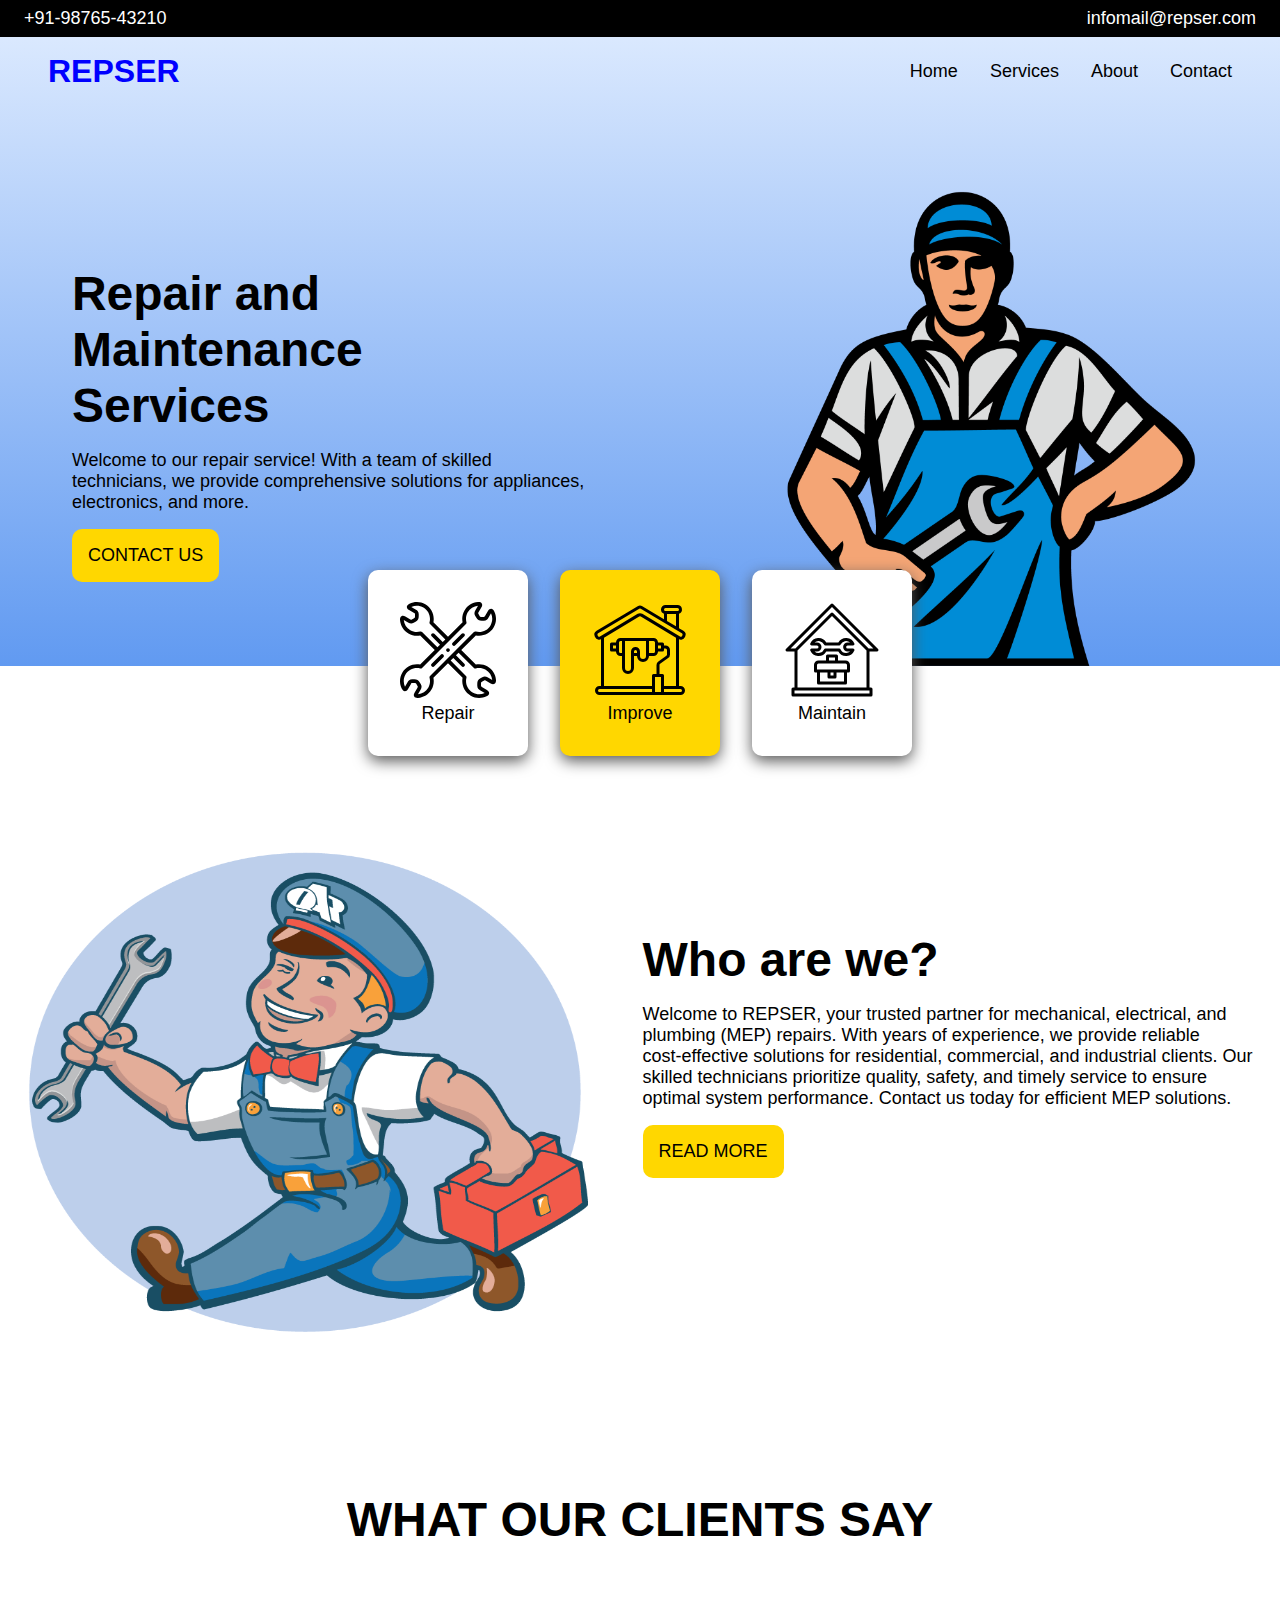
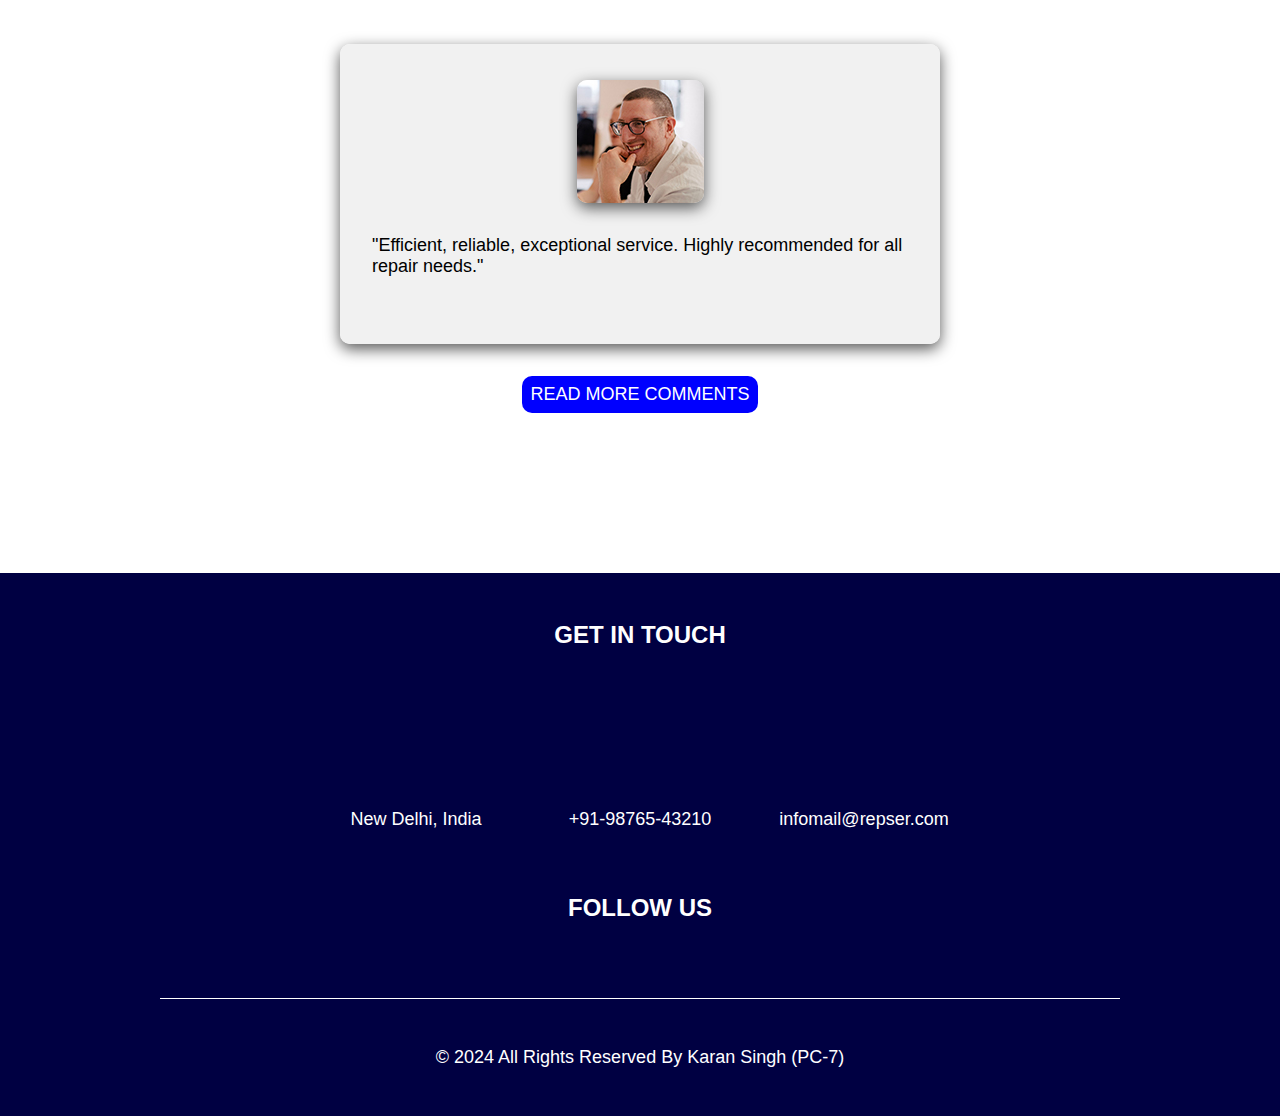
<file: MyRepairService/index.html>
<!DOCTYPE html>
<html lang="en">

<head>
    <meta charset="UTF-8">
    <meta name="viewport" content="width=device-width, initial-scale=1.0">

    <link rel="stylesheet" href="https://cdn.jsdelivr.net/npm/swiper@11/swiper-bundle.min.css" />


    <link rel="stylesheet" href="css/style.css">
    <link rel="stylesheet" href="css/responsive.css">
    <link rel="icon" type="image/x-icon" href="images/favicon.ico">

    <!-- Font Links-->

    <link rel="preconnect" href="https://fonts.googleapis.com">
    <link rel="preconnect" href="https://fonts.gstatic.com" crossorigin>
    <link
        href="https://fonts.googleapis.com/css2?family=Poppins:ital,wght@0,100;0,200;0,300;0,400;0,500;0,600;0,700;0,800;0,900;1,100;1,200;1,300;1,400;1,500;1,600;1,700;1,800;1,900&display=swap"
        rel="stylesheet">
    <!-- <link rel="stylesheet" href="fonts/fontawesome-free-6.5.1-web/css/all.css"> -->

    <link rel="stylesheet" href="https://cdnjs.cloudflare.com/ajax/libs/font-awesome/6.5.2/css/all.min.css"
        integrity="sha512-SnH5WK+bZxgPHs44uWIX+LLJAJ9/2PkPKZ5QiAj6Ta86w+fsb2TkcmfRyVX3pBnMFcV7oQPJkl9QevSCWr3W6A=="
        crossorigin="anonymous" referrerpolicy="no-referrer" />




    <title>Repser</title>
</head>

<body>
    <div class="bodyContainer1">

        <!-- info header-->
        <div class="header1bg">
            <div class="header1">

                <div>
                    <a href="#">
                        <i class="fa-solid fa-phone"></i>
                        <span>+91-98765-43210</span>
                    </a>
                </div>
                <div>
                    <a href="contact.html">
                        <i class="fa-solid fa-envelope"></i>
                        <span>infomail@repser.com</span>
                    </a>
                </div>

            </div>
        </div>

        <!-- header and nav bar-->
        <div class="header">
            <span class="navLogo"><a href="index.html">
                    <i class="fa-solid fa-wrench"></i>
                    REPSER</a></span>
            <div class="nav">
                <ul>
                    <li><a href="index.html">Home</a></li>
                    <li><a href="service.html">Services</a></li>
                    <li><a href="about.html">About</a></li>
                    <li><a href="contact.html">Contact</a></li>


                </ul>
            </div>
        </div>

        <!--home page body-->
        <!--HERO-->
        <div class="heroContainer">


            <div class="heroText">
                <h1>
                    Repair and<br>
                    Maintenance<br>
                    Services<br>
                </h1>
                <p>
                    Welcome to our repair service! With a team of skilled <br>
                    technicians, we provide comprehensive solutions for appliances,<br>
                    electronics, and more.
                </p>
                <a class="HeroContactBtn" href="contact.html">CONTACT US</a>


            </div>

            <div class="heroImage">
                <img src="images/myImages/mech-1.png" alt="slider-img.png">
            </div>


        </div>
    </div>
    <!--Features-->
    <div class="container1">
        <div class="featureContainer">
            <div class="feature">
                <div class="featureImg"><img src="images/tools.svg" alt="repair"></div>
                <div class="featureName">Repair</div>
            </div>
            <div class="feature">
                <div class="featureImg"><img src="images/construction.svg" alt=""></div>
                <div class="featureName">Improve</div>
            </div>
            <div class="feature">
                <div class="featureImg"><img src="images/maintenance.svg" alt=""></div>
                <div class="featureName">Maintain</div>
            </div>
        </div>
    </div>


    <!-- 2nd hero section-->


    <div class="heroContainer">


        <div class="heroImage">
            <img id="aboutImage1" src="images/myImages/mech-2.png" alt="slider-img.png">
        </div>
        <div class="heroText">
            <h1>
                Who are we?
            </h1>
            <p>
                Welcome to REPSER, your trusted partner for mechanical, electrical, and <br> plumbing (MEP) repairs.
                With years of experience, we provide reliable<br> cost-effective solutions for residential, commercial,
                and industrial clients. Our<br> skilled technicians prioritize quality, safety, and timely service to
                ensure<br> optimal system performance. Contact us today for efficient MEP solutions.<br>
            </p>
            <a class="HeroContactBtn" href="underConstruction.html">READ MORE</a>


        </div>


    </div>
    </div>

    <div class="heroSliderContainer">
        <h1>WHAT OUR CLIENTS SAY</h1>
        <div class="swiper mySwiper">
            <div class="swiper-wrapper">
                <div class="swiper-slide">
                    <img src="images/client-1.jpg" alt="">
                    <p>"Efficient, reliable, exceptional service. Highly recommended for all repair needs."</p>
                </div>


                <div class="swiper-slide">
                    <img src="images/client-2.jpg" alt="">
                    <p>"Outstanding service! Dependable, skilled technicians.
                        Fixed my issue quickly."</p>
                </div>
            </div>
        </div>
        <a href="comments.html">READ MORE COMMENTS</a>
    </div>




    <div class="footerContainer">
        <div class="footer">
            <div class="footerUp">
                <div class="footerHeadingUp">GET IN TOUCH</div>
            </div>
            <div class="footerDesignContainer">
                <div class="footerLinkTitleContainer">
                    <a href="#"><i class="fa-solid fa-location-dot"></i></a>
                    <div>New Delhi, India</div>
                </div>
                <div class="footerLinkTitleContainer">
                    <a href="#"><i class="fa-solid fa-phone"></i></a>
                    <div>+91-98765-43210</div>

                </div>
                <div class="footerLinkTitleContainer">
                    <a href="#"><i class="fa-solid fa-envelope"></i>
                    </a>
                    <div>infomail@repser.com</div>
                </div>
            </div>

            <div class="footerMid">FOLLOW US</div>
            <div class="footerDesignContainer1">
                <span><a href="https://www.facebook.com/" target="_blank"><i
                            class="fa-brands fa-facebook"></i></a></span>
                <span><a href="https://twitter.com/" target="_blank"><i
                            class="fa-brands fa-square-x-twitter"></i></a></span>
                <span><a href="https://youtube.com/" target="_blank"><i class="fa-brands fa-youtube"></i></a></span>
                <span><a href="https://instagram.com/" target="_blank"><i class="fa-brands fa-instagram"></i></a></span>
            </div>


            <div class="footerDown">© 2024 All Rights Reserved By Karan Singh (PC-7)</div>
        </div>
    </div>



    <script src="https://cdn.jsdelivr.net/npm/swiper@11/swiper-bundle.min.js"></script>


    <script>
        var swiper1 = new Swiper('.mySwiper', {

            autoplay: {

                delay: 2000,
            },
            navigation: {
                nextEl: '.swiper-button-next',
                prevEl: '.swiper-button-prev',
            },
            loop: true,
        });

    </script>
</body>




</html>
</file>
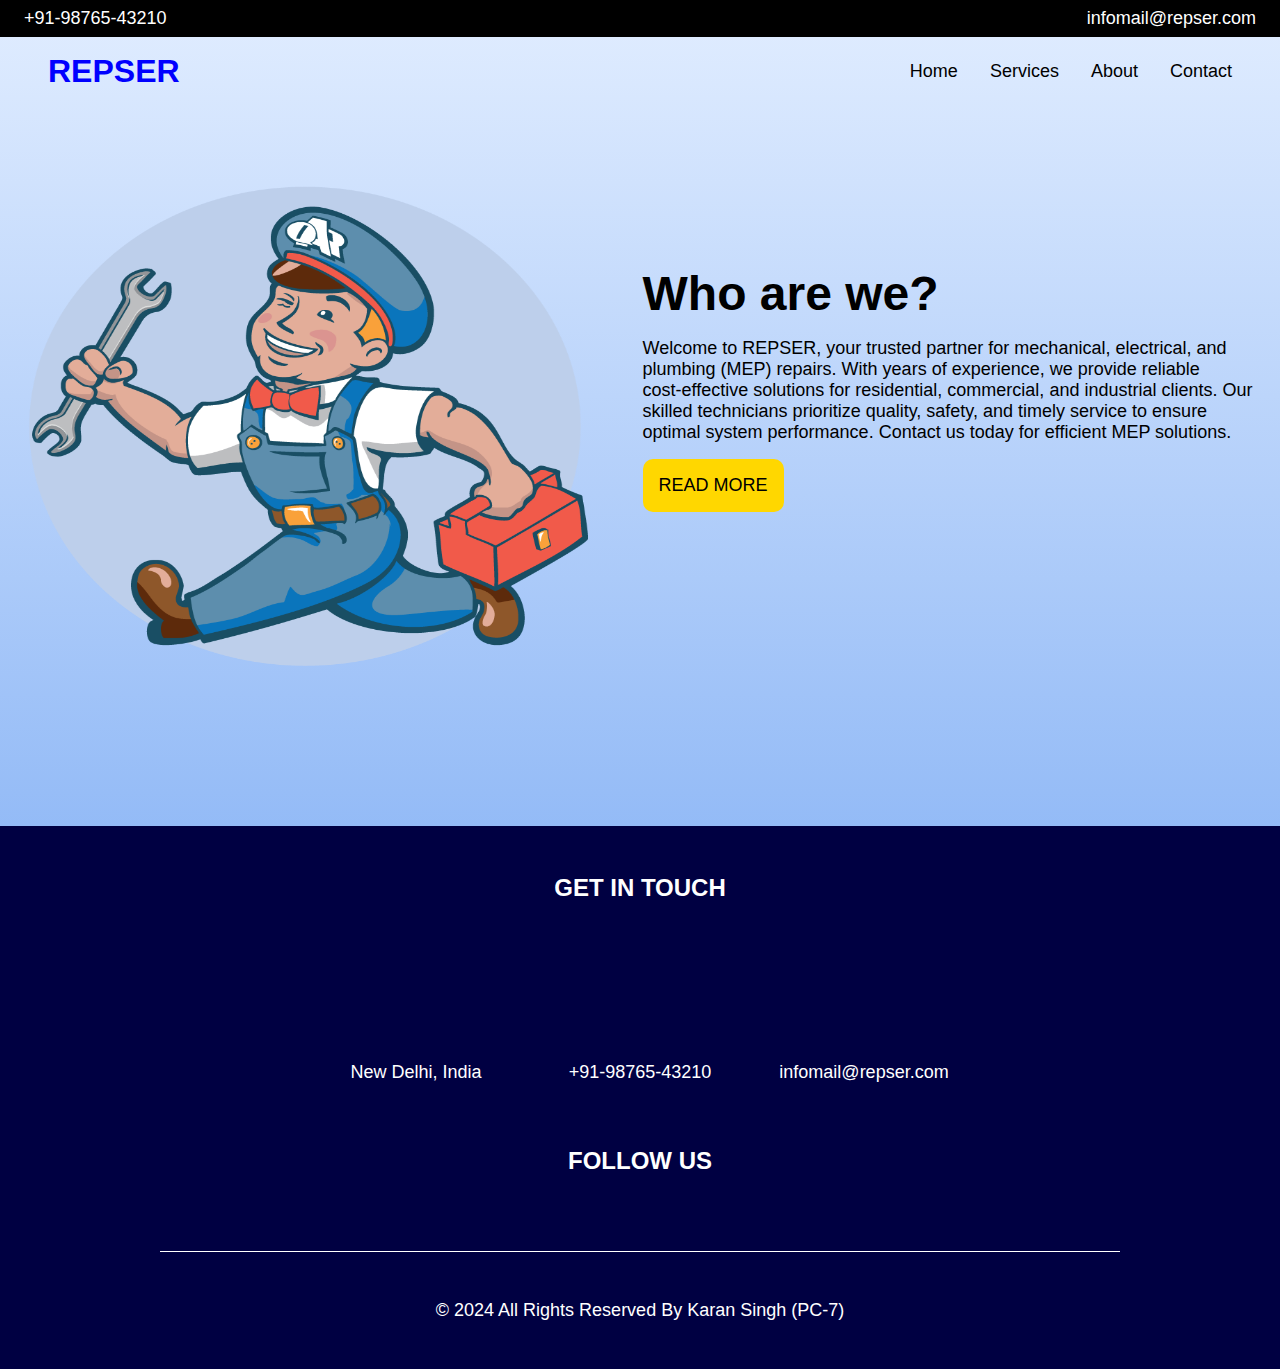
<file: MyRepairService/about.html>
<!DOCTYPE html>
<html lang="en">

<head>
    <meta charset="UTF-8">
    <meta name="viewport" content="width=device-width, initial-scale=1.0">


    <link rel="stylesheet" href="css/style.css">
    <link rel="stylesheet" href="css/responsive.css">
    <link rel="icon" type="image/x-icon" href="images/favicon.ico">


    <!-- Font Links-->

    <link rel="preconnect" href="https://fonts.googleapis.com">
    <link rel="preconnect" href="https://fonts.gstatic.com" crossorigin>
    <link
        href="https://fonts.googleapis.com/css2?family=Poppins:ital,wght@0,100;0,200;0,300;0,400;0,500;0,600;0,700;0,800;0,900;1,100;1,200;1,300;1,400;1,500;1,600;1,700;1,800;1,900&display=swap"
        rel="stylesheet">
    <!-- <link rel="stylesheet" href="fonts/fontawesome-free-6.5.1-web/css/all.css"> -->

    <link rel="stylesheet" href="https://cdnjs.cloudflare.com/ajax/libs/font-awesome/6.5.2/css/all.min.css"
        integrity="sha512-SnH5WK+bZxgPHs44uWIX+LLJAJ9/2PkPKZ5QiAj6Ta86w+fsb2TkcmfRyVX3pBnMFcV7oQPJkl9QevSCWr3W6A=="
        crossorigin="anonymous" referrerpolicy="no-referrer" />


    <title>About</title>
</head>

<body>
    <div class="bodyContainer1">

        <!-- info header-->
        <div class="header1bg">
            <div class="header1">

                <div>
                    <a href="#">
                        <i class="fa-solid fa-phone"></i>
                        <span>+91-98765-43210</span>
                    </a>
                </div>
                <div>
                    <a href="#">
                        <i class="fa-solid fa-envelope"></i>
                        <span>infomail@repser.com</span>
                    </a>
                </div>

            </div>
        </div>

        <!-- header and nav bar-->
        <div class="header">
            <span class="navLogo"><a href="index.html">
                    <i class="fa-solid fa-wrench"></i>
                    REPSER</a></span>
            <div class="nav">
                <ul>
                    <li><a href="index.html">Home</a></li>
                    <li><a href="service.html">Services</a></li>
                    <li><a href="about.html">About</a></li>
                    <li><a href="contact.html">Contact</a></li>


                </ul>
            </div>
        </div>

        <!--ABOUT page body-->
        <!--HERO-->

        <div class="heroContainer">


            <div class="heroImage">
                <img id="aboutImage1" src="images/myImages/mech-2.png" alt="slider-img.png">
            </div>
            <div class="heroText">
                <h1>
                    Who are we?
                </h1>
                <p>
                    Welcome to REPSER, your trusted partner for mechanical, electrical, and <br> plumbing (MEP) repairs.
                    With years of experience, we provide reliable<br> cost-effective solutions for residential,
                    commercial, and industrial clients. Our<br> skilled technicians prioritize quality, safety, and
                    timely service to ensure<br> optimal system performance. Contact us today for efficient MEP
                    solutions.<br>
                </p>
                <a class="HeroContactBtn" href="underConstruction.html">READ MORE</a>


            </div>


        </div>




        <div class="footerContainer">
            <div class="footer">
                <div class="footerUp">
                    <div class="footerHeadingUp">GET IN TOUCH</div>
                </div>
                <div class="footerDesignContainer">
                    <div class="footerLinkTitleContainer">
                        <a href="#"><i class="fa-solid fa-location-dot"></i></a>
                        <div>New Delhi, India</div>
                    </div>
                    <div class="footerLinkTitleContainer">
                        <a href="#"><i class="fa-solid fa-phone"></i></a>
                        <div>+91-98765-43210</div>

                    </div>
                    <div class="footerLinkTitleContainer">
                        <a href="#"><i class="fa-solid fa-envelope"></i>
                        </a>
                        <div>infomail@repser.com</div>
                    </div>
                </div>

                <div class="footerMid">FOLLOW US</div>
                <div class="footerDesignContainer1">
                    <span><a href="https://www.facebook.com/" target="_blank"><i
                                class="fa-brands fa-facebook"></i></a></span>
                    <span><a href="https://twitter.com/" target="_blank"><i
                                class="fa-brands fa-square-x-twitter"></i></a></span>
                    <span><a href="https://youtube.com/" target="_blank"><i class="fa-brands fa-youtube"></i></a></span>
                    <span><a href="https://instagram.com/" target="_blank"><i
                                class="fa-brands fa-instagram"></i></a></span>
                </div>


                <div class="footerDown">© 2024 All Rights Reserved By Karan Singh (PC-7)</div>
            </div>
        </div>

</body>






</html>
</file>
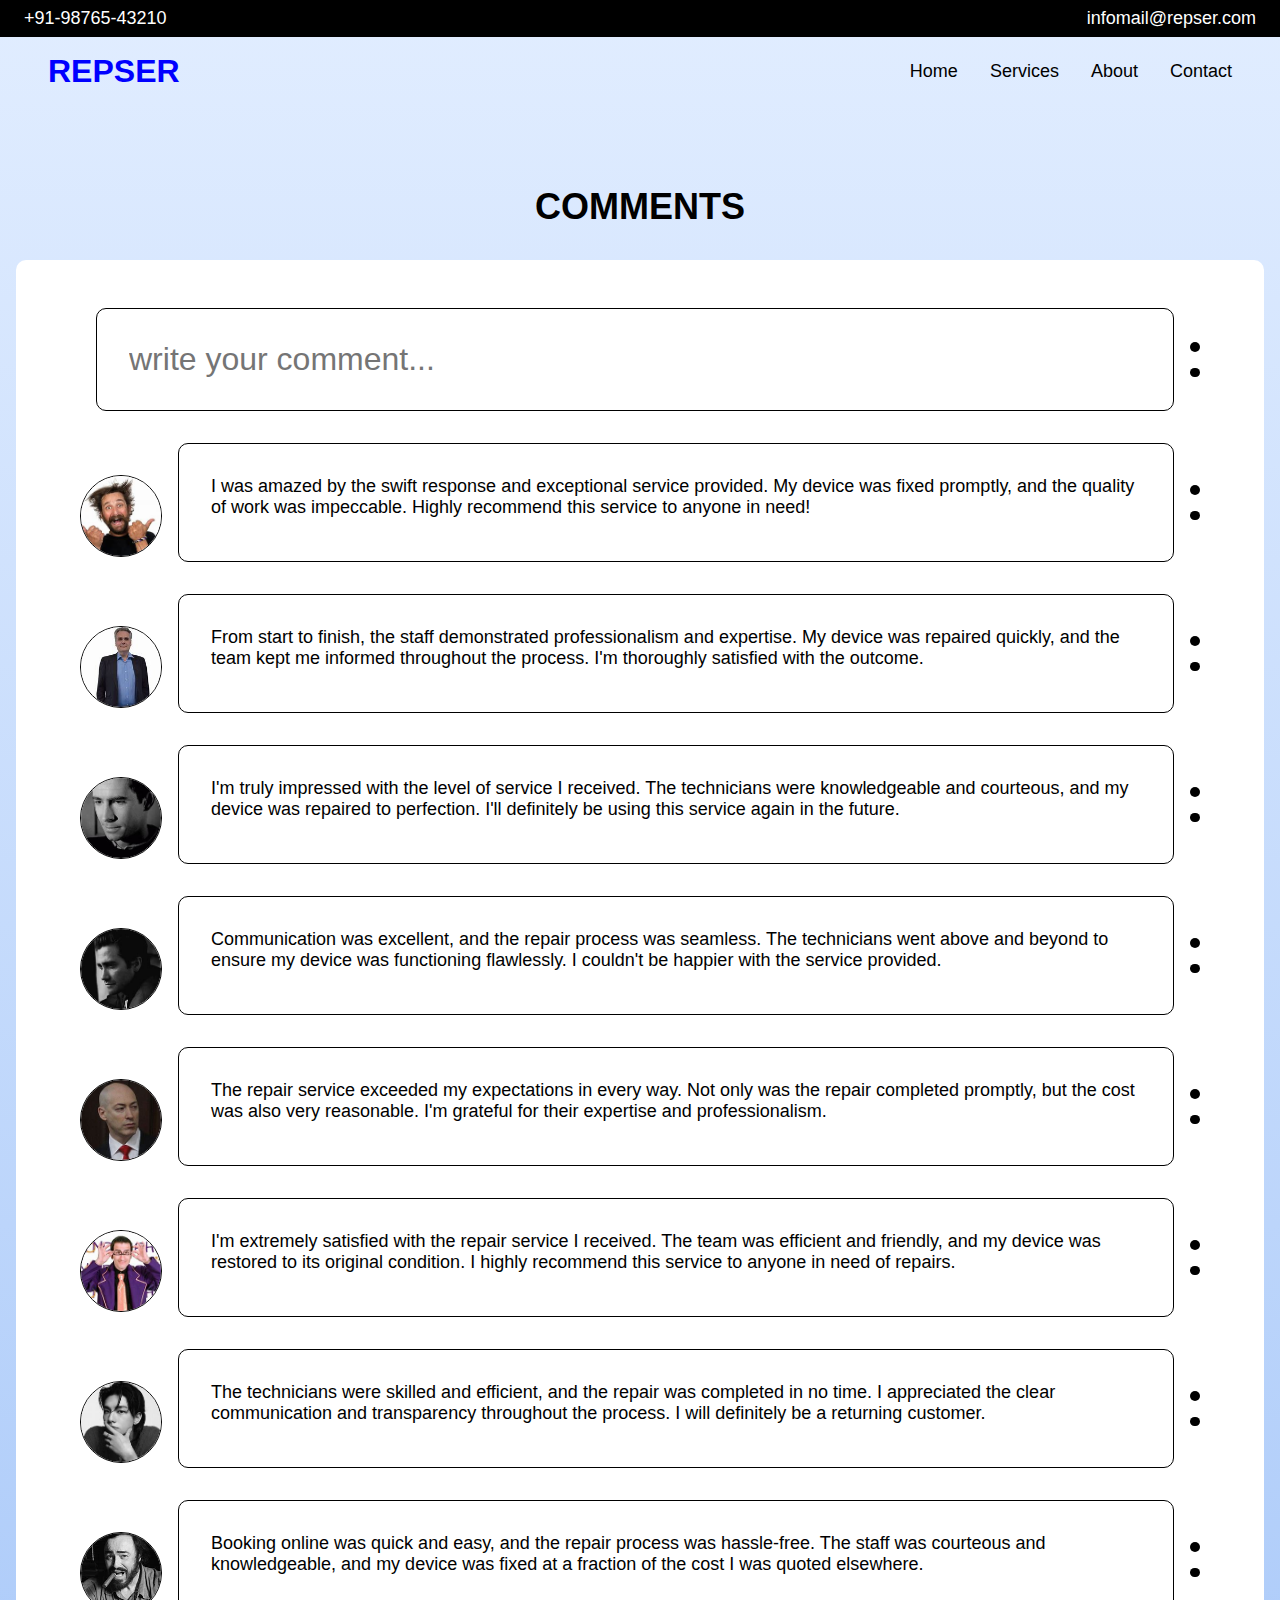
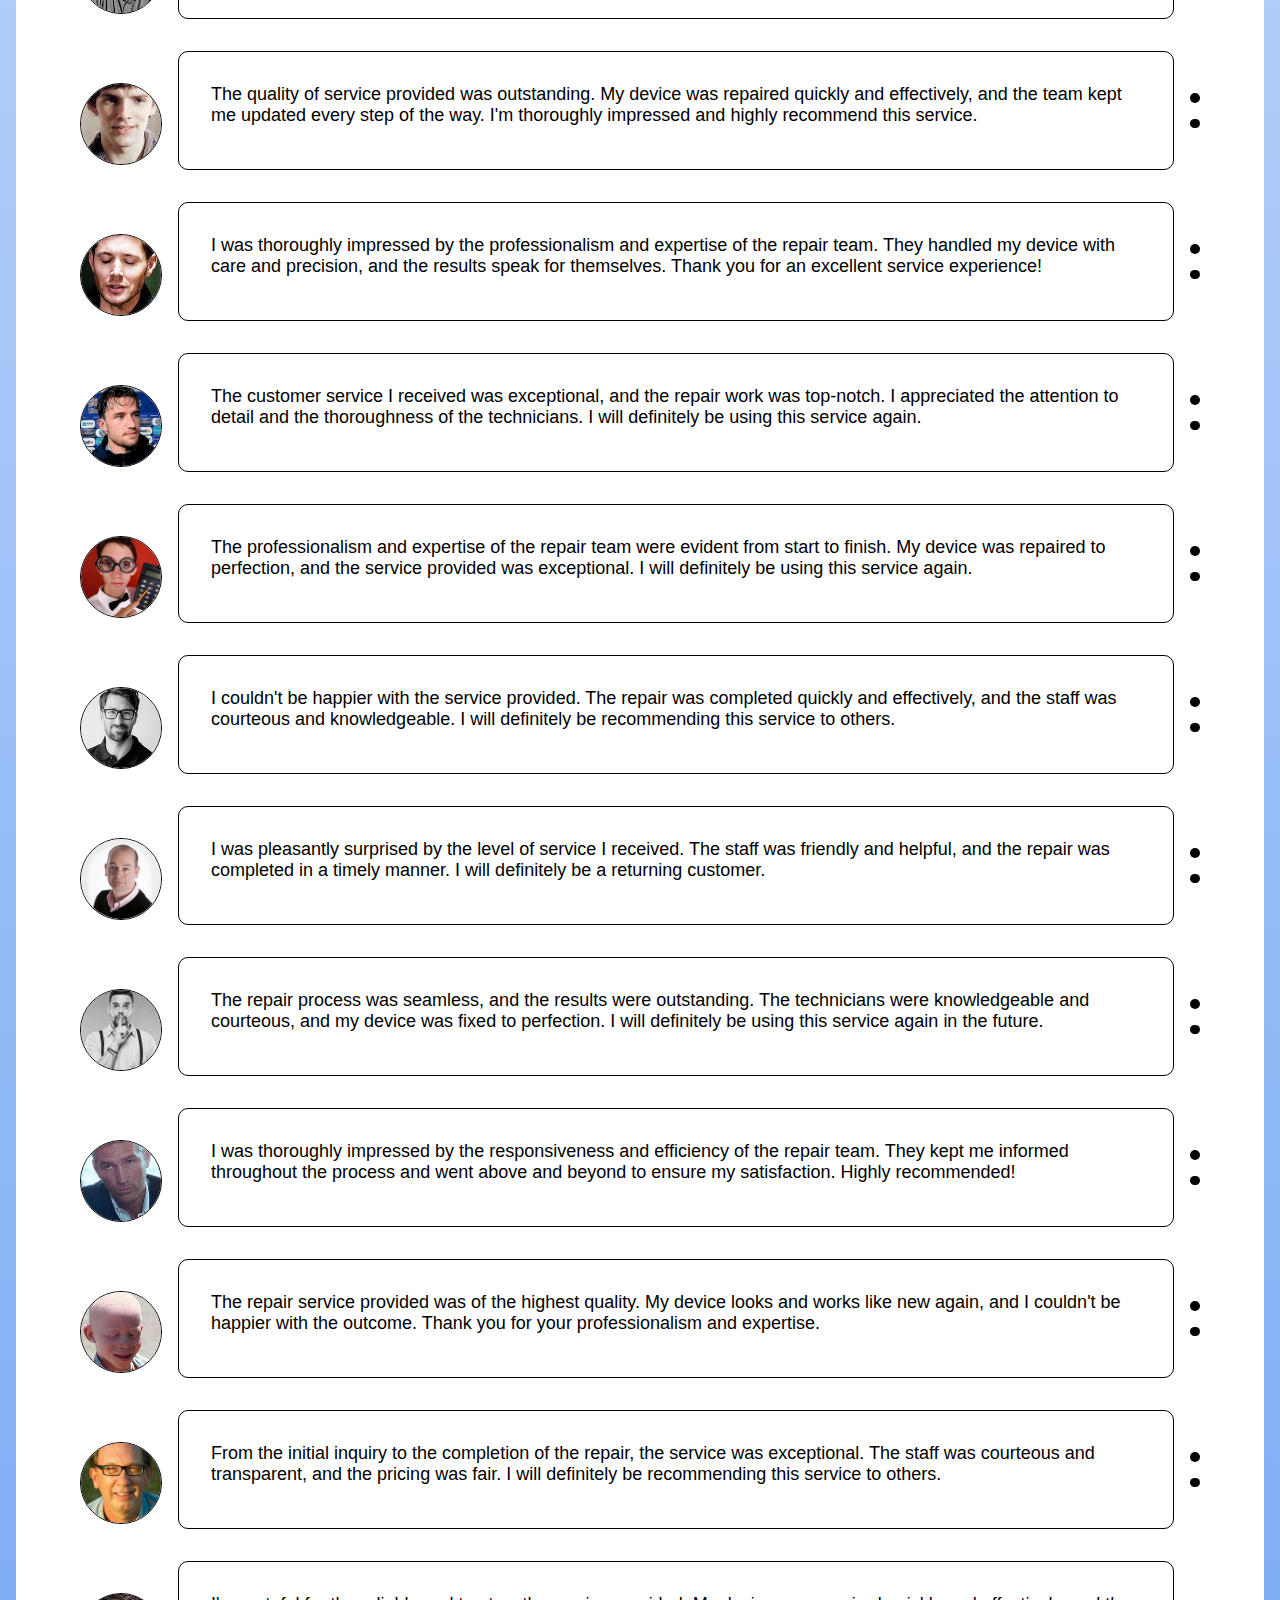
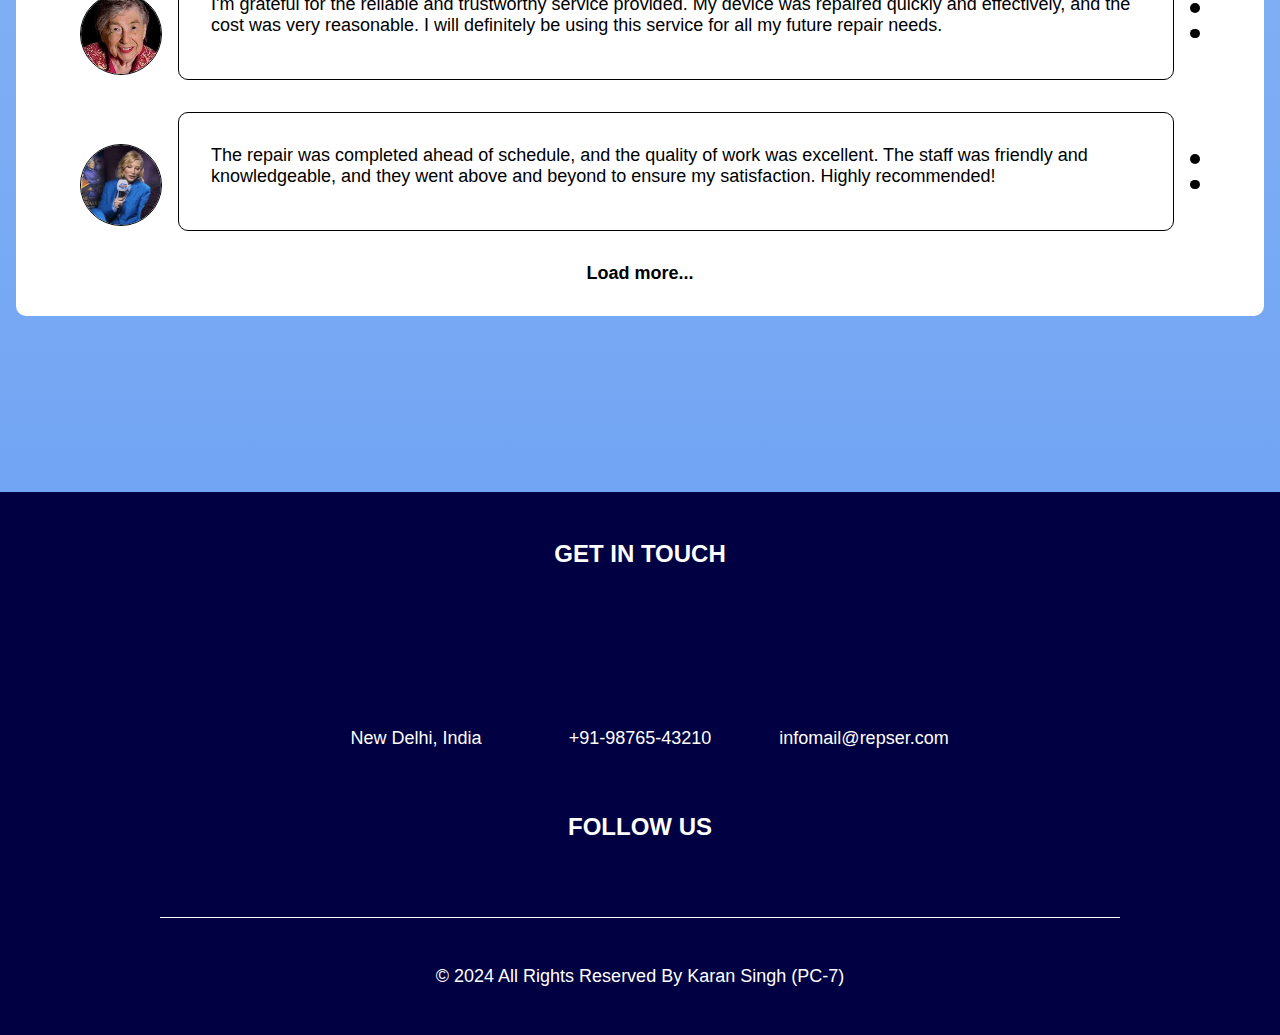
<file: MyRepairService/comments.html>
<!DOCTYPE html>
<html lang="en">

<head>
    <meta charset="UTF-8">
    <meta name="viewport" content="width=device-width, initial-scale=1.0">


    <link rel="stylesheet" href="css/style.css">
    <link rel="stylesheet" href="css/responsive.css">
    <link rel="icon" type="image/x-icon" href="images/favicon.ico">


    <!-- Font Links-->

    <link rel="preconnect" href="https://fonts.googleapis.com">
    <link rel="preconnect" href="https://fonts.gstatic.com" crossorigin>
    <link
        href="https://fonts.googleapis.com/css2?family=Poppins:ital,wght@0,100;0,200;0,300;0,400;0,500;0,600;0,700;0,800;0,900;1,100;1,200;1,300;1,400;1,500;1,600;1,700;1,800;1,900&display=swap"
        rel="stylesheet">
    <!-- <link rel="stylesheet" href="fonts/fontawesome-free-6.5.1-web/css/all.css"> -->

    <link rel="stylesheet" href="https://cdnjs.cloudflare.com/ajax/libs/font-awesome/6.5.2/css/all.min.css"
        integrity="sha512-SnH5WK+bZxgPHs44uWIX+LLJAJ9/2PkPKZ5QiAj6Ta86w+fsb2TkcmfRyVX3pBnMFcV7oQPJkl9QevSCWr3W6A=="
        crossorigin="anonymous" referrerpolicy="no-referrer" />


    <title>About</title>
</head>

<body>
    <div class="bodyContainer1">

        <!-- info header-->
        <div class="header1bg">
            <div class="header1">

                <div>
                    <a href="#">
                        <i class="fa-solid fa-phone"></i>
                        <span>+91-98765-43210</span>
                    </a>
                </div>
                <div>
                    <a href="#">
                        <i class="fa-solid fa-envelope"></i>
                        <span>infomail@repser.com</span>
                    </a>
                </div>

            </div>
        </div>

        <!-- header and nav bar-->
        <div class="header">
            <span class="navLogo"><a href="index.html">
                    <i class="fa-solid fa-wrench"></i>
                    REPSER</a></span>
            <div class="nav">
                <ul>
                    <li><a href="index.html">Home</a></li>
                    <li><a href="service.html">Services</a></li>
                    <li><a href="about.html">About</a></li>
                    <li><a href="contact.html">Contact</a></li>


                </ul>
            </div>
        </div>

        <!--home page body-->
        <!--HERO-->
        <div class="commentsPageContainer">
            <h1 class="commentsPageHeading">COMMENTS</h1>
            <div class="commentsSection">

                <div class="commentsBox">
                    <div class="commentUserImage">
                        <input type="file" id="commentUserImageInput" style="display: none;">
                        <label for="commentUserImageInput" style="cursor: pointer;">
                            <i class="fa-solid fa-image"></i>
                        </label>



                    </div>
                    <input type="text" class="comment commentInput" placeholder="write your comment...">
                    <div class="commentActions">
                        <a href="#"><i class="fa-solid fa-thumbs-up"></i></a>
                        <a href="#"><i class="fa-solid fa-reply"></i></a>
                    </div>
                </div>



                <div class="commentsBox">
                    <div class="commentUserImage"><img src="images/users/OIP (1).jfif" alt=""></div>
                    <div class="comment">
                        I was amazed by the swift response and exceptional service provided. My device was fixed
                        promptly, and the quality of work was impeccable. Highly recommend this service to anyone in
                        need!
                    </div>
                    <div class="commentActions">
                        <a href="#"><i class="fa-solid fa-thumbs-up"></i></a>
                        <a href="#"><i class="fa-solid fa-reply"></i></a>
                    </div>


                </div>
                <div class="commentsBox">
                    <div class="commentUserImage"><img src="images/users/OIP (10).jfif" alt=""></div>
                    <div class="comment">
                        From start to finish, the staff demonstrated professionalism and expertise. My device was
                        repaired quickly, and the team kept me informed throughout the process. I'm thoroughly satisfied
                        with the outcome.
                    </div>
                    <div class="commentActions">
                        <a href="#"><i class="fa-solid fa-thumbs-up"></i></a>
                        <a href="#"><i class="fa-solid fa-reply"></i></a>
                    </div>

                </div>
                <div class="commentsBox">
                    <div class="commentUserImage"><img src="images/users/OIP (11).jfif" alt=""></div>
                    <div class="comment">
                        I'm truly impressed with the level of service I received. The technicians were knowledgeable and
                        courteous, and my device was repaired to perfection. I'll definitely be using this service again
                        in the future.
                    </div>
                    <div class="commentActions">
                        <a href="#"><i class="fa-solid fa-thumbs-up"></i></a>
                        <a href="#"><i class="fa-solid fa-reply"></i></a>
                    </div>

                </div>
                <div class="commentsBox">
                    <div class="commentUserImage"><img src="images/users/OIP (12).jfif" alt=""></div>
                    <div class="comment">
                        Communication was excellent, and the repair process was seamless. The technicians went above and
                        beyond to ensure my device was functioning flawlessly. I couldn't be happier with the service
                        provided.
                    </div>
                    <div class="commentActions">
                        <a href="#"><i class="fa-solid fa-thumbs-up"></i></a>
                        <a href="#"><i class="fa-solid fa-reply"></i></a>
                    </div>

                </div>
                <div class="commentsBox">
                    <div class="commentUserImage"><img src="images/users/OIP (13).jfif" alt=""></div>
                    <div class="comment">
                        The repair service exceeded my expectations in every way. Not only was the repair completed
                        promptly, but the cost was also very reasonable. I'm grateful for their expertise and
                        professionalism.
                    </div>
                    <div class="commentActions">
                        <a href="#"><i class="fa-solid fa-thumbs-up"></i></a>
                        <a href="#"><i class="fa-solid fa-reply"></i></a>
                    </div>

                </div>
                <div class="commentsBox">
                    <div class="commentUserImage"><img src="images/users/OIP (14).jfif" alt=""></div>
                    <div class="comment">
                        I'm extremely satisfied with the repair service I received. The team was efficient and friendly,
                        and my device was restored to its original condition. I highly recommend this service to anyone
                        in need of repairs.
                    </div>
                    <div class="commentActions">
                        <a href="#"><i class="fa-solid fa-thumbs-up"></i></a>
                        <a href="#"><i class="fa-solid fa-reply"></i></a>
                    </div>

                </div>
                <div class="commentsBox">
                    <div class="commentUserImage"><img src="images/users/OIP (15).jfif" alt=""></div>
                    <div class="comment">
                        The technicians were skilled and efficient, and the repair was completed in no time. I
                        appreciated the clear communication and transparency throughout the process. I will definitely
                        be a returning customer.
                    </div>
                    <div class="commentActions">
                        <a href="#"><i class="fa-solid fa-thumbs-up"></i></a>
                        <a href="#"><i class="fa-solid fa-reply"></i></a>
                    </div>

                </div>
                <div class="commentsBox">
                    <div class="commentUserImage"><img src="images/users/OIP (16).jfif" alt=""></div>
                    <div class="comment">
                        Booking online was quick and easy, and the repair process was hassle-free. The staff was
                        courteous and knowledgeable, and my device was fixed at a fraction of the cost I was quoted
                        elsewhere.
                    </div>
                    <div class="commentActions">
                        <a href="#"><i class="fa-solid fa-thumbs-up"></i></a>
                        <a href="#"><i class="fa-solid fa-reply"></i></a>
                    </div>

                </div>
                <div class="commentsBox">
                    <div class="commentUserImage"><img src="images/users/OIP (17).jfif" alt=""></div>
                    <div class="comment">
                        The quality of service provided was outstanding. My device was repaired quickly and effectively,
                        and the team kept me updated every step of the way. I'm thoroughly impressed and highly
                        recommend this service.
                    </div>
                    <div class="commentActions">
                        <a href="#"><i class="fa-solid fa-thumbs-up"></i></a>
                        <a href="#"><i class="fa-solid fa-reply"></i></a>
                    </div>

                </div>
                <div class="commentsBox">
                    <div class="commentUserImage"><img src="images/users/OIP (18).jfif" alt=""></div>
                    <div class="comment">
                        I was thoroughly impressed by the professionalism and expertise of the repair team. They handled
                        my device with care and precision, and the results speak for themselves. Thank you for an
                        excellent service experience!
                    </div>
                    <div class="commentActions">
                        <a href="#"><i class="fa-solid fa-thumbs-up"></i></a>
                        <a href="#"><i class="fa-solid fa-reply"></i></a>
                    </div>

                </div>
                <div class="commentsBox">
                    <div class="commentUserImage"><img src="images/users/OIP (19).jfif" alt=""></div>
                    <div class="comment">
                        The customer service I received was exceptional, and the repair work was top-notch. I
                        appreciated the attention to detail and the thoroughness of the technicians. I will definitely
                        be using this service again.
                    </div>
                    <div class="commentActions">
                        <a href="#"><i class="fa-solid fa-thumbs-up"></i></a>
                        <a href="#"><i class="fa-solid fa-reply"></i></a>
                    </div>

                </div>
                <div class="commentsBox">
                    <div class="commentUserImage"><img src="images/users/OIP (2).jfif" alt=""></div>
                    <div class="comment">
                        The professionalism and expertise of the repair team were evident from start to finish. My
                        device was repaired to perfection, and the service provided was exceptional. I will definitely
                        be using this service again.
                    </div>
                    <div class="commentActions">
                        <a href="#"><i class="fa-solid fa-thumbs-up"></i></a>
                        <a href="#"><i class="fa-solid fa-reply"></i></a>
                    </div>

                </div>
                <div class="commentsBox">
                    <div class="commentUserImage"><img src="images/users/OIP (20).jfif" alt=""></div>
                    <div class="comment">
                        I couldn't be happier with the service provided. The repair was completed quickly and
                        effectively, and the staff was courteous and knowledgeable. I will definitely be recommending
                        this service to others.
                    </div>
                    <div class="commentActions">
                        <a href="#"><i class="fa-solid fa-thumbs-up"></i></a>
                        <a href="#"><i class="fa-solid fa-reply"></i></a>
                    </div>

                </div>
                <div class="commentsBox">
                    <div class="commentUserImage"><img src="images/users/OIP (3).jfif" alt=""></div>
                    <div class="comment">
                        I was pleasantly surprised by the level of service I received. The staff was friendly and
                        helpful, and the repair was completed in a timely manner. I will definitely be a returning
                        customer.
                    </div>
                    <div class="commentActions">
                        <a href="#"><i class="fa-solid fa-thumbs-up"></i></a>
                        <a href="#"><i class="fa-solid fa-reply"></i></a>
                    </div>

                </div>
                <div class="commentsBox">
                    <div class="commentUserImage"><img src="images/users/OIP (4).jfif" alt=""></div>
                    <div class="comment">
                        The repair process was seamless, and the results were outstanding. The technicians were
                        knowledgeable and courteous, and my device was fixed to perfection. I will definitely be using
                        this service again in the future.
                    </div>
                    <div class="commentActions">
                        <a href="#"><i class="fa-solid fa-thumbs-up"></i></a>
                        <a href="#"><i class="fa-solid fa-reply"></i></a>
                    </div>

                </div>
                <div class="commentsBox">
                    <div class="commentUserImage"><img src="images/users/OIP (5).jfif" alt=""></div>
                    <div class="comment">
                        I was thoroughly impressed by the responsiveness and efficiency of the repair team. They kept me
                        informed throughout the process and went above and beyond to ensure my satisfaction. Highly
                        recommended!
                    </div>
                    <div class="commentActions">
                        <a href="#"><i class="fa-solid fa-thumbs-up"></i></a>
                        <a href="#"><i class="fa-solid fa-reply"></i></a>
                    </div>

                </div>
                <div class="commentsBox">
                    <div class="commentUserImage"><img src="images/users/OIP (6).jfif" alt=""></div>
                    <div class="comment">
                        The repair service provided was of the highest quality. My device looks and works like new
                        again, and I couldn't be happier with the outcome. Thank you for your professionalism and
                        expertise.
                    </div>
                    <div class="commentActions">
                        <a href="#"><i class="fa-solid fa-thumbs-up"></i></a>
                        <a href="#"><i class="fa-solid fa-reply"></i></a>
                    </div>

                </div>
                <div class="commentsBox">
                    <div class="commentUserImage"><img src="images/users/OIP (7).jfif" alt=""></div>
                    <div class="comment">
                        From the initial inquiry to the completion of the repair, the service was exceptional. The staff
                        was courteous and transparent, and the pricing was fair. I will definitely be recommending this
                        service to others.
                    </div>
                    <div class="commentActions">
                        <a href="#"><i class="fa-solid fa-thumbs-up"></i></a>
                        <a href="#"><i class="fa-solid fa-reply"></i></a>
                    </div>

                </div>
                <div class="commentsBox">
                    <div class="commentUserImage"><img src="images/users/OIP (9).jfif" alt=""></div>
                    <div class="comment">
                        I'm grateful for the reliable and trustworthy service provided. My device was repaired quickly
                        and effectively, and the cost was very reasonable. I will definitely be using this service for
                        all my future repair needs.
                    </div>
                    <div class="commentActions">
                        <a href="#"><i class="fa-solid fa-thumbs-up"></i></a>
                        <a href="#"><i class="fa-solid fa-reply"></i></a>
                    </div>

                </div>
                <div class="commentsBox">
                    <div class="commentUserImage"><img src="images/users/OIP (8).jfif" alt=""></div>
                    <div class="comment">
                        The repair was completed ahead of schedule, and the quality of work was excellent. The staff was
                        friendly and knowledgeable, and they went above and beyond to ensure my satisfaction. Highly
                        recommended!
                    </div>
                    <div class="commentActions">
                        <a href="#"><i class="fa-solid fa-thumbs-up"></i></a>
                        <a href="#"><i class="fa-solid fa-reply"></i></a>
                    </div>

                </div>
                <a href="#" style="text-decoration: none; color: black;">
                    <h4 style="text-align: center; margin-top: 1rem;">Load more...</h4>
                </a>

            </div>


        </div>










        <div class="footerContainer">
            <div class="footer">
                <div class="footerUp">
                    <div class="footerHeadingUp">GET IN TOUCH</div>
                </div>
                <div class="footerDesignContainer">
                    <div class="footerLinkTitleContainer">
                        <a href="#"><i class="fa-solid fa-location-dot"></i></a>
                        <div>New Delhi, India</div>
                    </div>
                    <div class="footerLinkTitleContainer">
                        <a href="#"><i class="fa-solid fa-phone"></i></a>
                        <div>+91-98765-43210</div>

                    </div>
                    <div class="footerLinkTitleContainer">
                        <a href="#"><i class="fa-solid fa-envelope"></i>
                        </a>
                        <div>infomail@repser.com</div>
                    </div>
                </div>

                <div class="footerMid">FOLLOW US</div>
                <div class="footerDesignContainer1">
                    <span> <a href="https://www.facebook.com/" target="_blank"><i
                                class="fa-brands fa-facebook"></i></a></span>
                    <span><a href="https://twitter.com/" target="_blank"><i
                                class="fa-brands fa-square-x-twitter"></i></a></span>
                    <span><a href="https://youtube.com/" target="_blank"><i class="fa-brands fa-youtube"></i></a></span>
                    <span><a href="https://instagram.com/" target="_blank"><i
                                class="fa-brands fa-instagram"></i></a></span>
                </div>


                <div class="footerDown">© 2024 All Rights Reserved By Karan Singh (PC-7)</div>
            </div>
        </div>

</body>






</html>
</file>
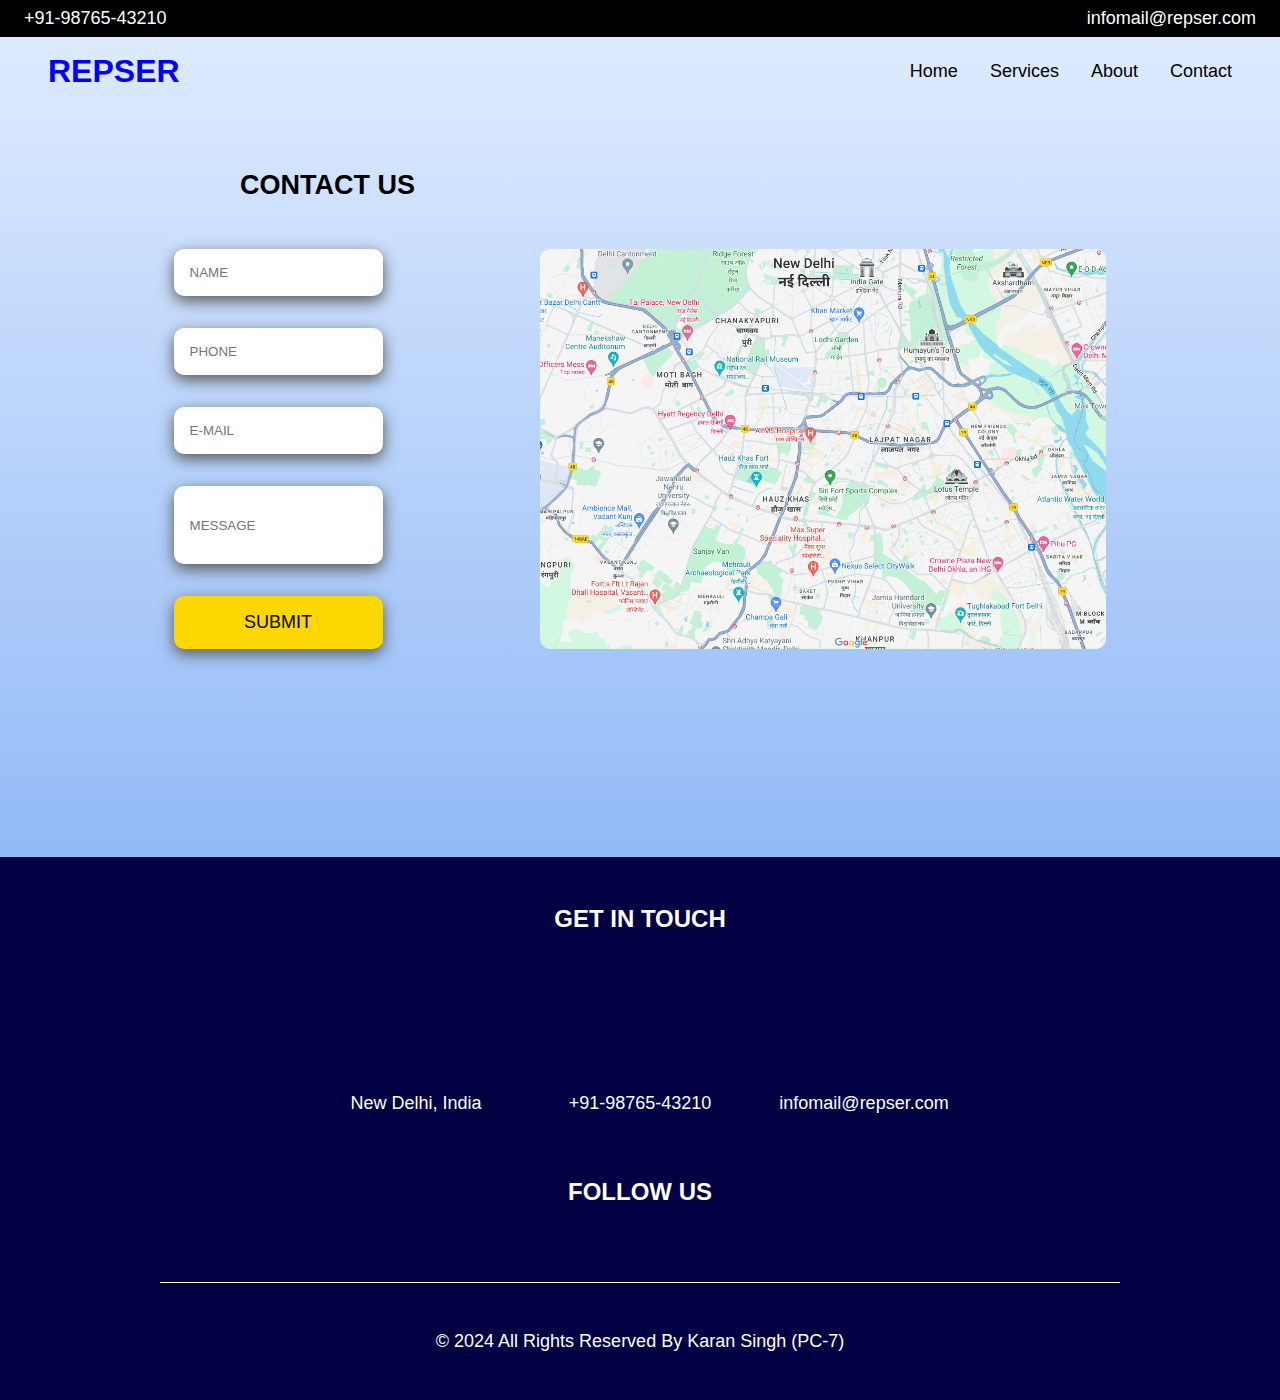
<file: MyRepairService/contact.html>
<!DOCTYPE html>
<html lang="en">

<head>
    <meta charset="UTF-8">
    <meta name="viewport" content="width=device-width, initial-scale=1.0">


    <link rel="stylesheet" href="css/style.css">
    <link rel="icon" type="image/x-icon" href="images/favicon.ico">
    <link rel="stylesheet" href="css/responsive.css">


    <!-- Font Links-->

    <link rel="preconnect" href="https://fonts.googleapis.com">
    <link rel="preconnect" href="https://fonts.gstatic.com" crossorigin>
    <link
        href="https://fonts.googleapis.com/css2?family=Poppins:ital,wght@0,100;0,200;0,300;0,400;0,500;0,600;0,700;0,800;0,900;1,100;1,200;1,300;1,400;1,500;1,600;1,700;1,800;1,900&display=swap"
        rel="stylesheet">
    <!-- <link rel="stylesheet" href="fonts/fontawesome-free-6.5.1-web/css/all.css"> -->

    <link rel="stylesheet" href="https://cdnjs.cloudflare.com/ajax/libs/font-awesome/6.5.2/css/all.min.css"
        integrity="sha512-SnH5WK+bZxgPHs44uWIX+LLJAJ9/2PkPKZ5QiAj6Ta86w+fsb2TkcmfRyVX3pBnMFcV7oQPJkl9QevSCWr3W6A=="
        crossorigin="anonymous" referrerpolicy="no-referrer" />

    <title>Contact</title>
</head>

<body>
    <div class="bodyContainer1">

        <!-- info header-->
        <div class="header1bg">
            <div class="header1">

                <div>
                    <a href="#">
                        <i class="fa-solid fa-phone"></i>
                        <span>+91-98765-43210</span>
                    </a>
                </div>
                <div>
                    <a href="#">
                        <i class="fa-solid fa-envelope"></i>
                        <span>infomail@repser.com</span>
                    </a>
                </div>

            </div>
        </div>

        <!-- header and nav bar-->
        <div class="header">
            <span class="navLogo"><a href="index.html">
                    <i class="fa-solid fa-wrench"></i>
                    REPSER</a></span>
            <div class="nav">
                <ul>
                    <li><a href="index.html">Home</a></li>
                    <li><a href="service.html">Services</a></li>
                    <li><a href="about.html">About</a></li>
                    <li><a href="contact.html">Contact</a></li>


                </ul>
            </div>
        </div>

        <!--contact page body-->
        <!--HERO-->

        <div class="contactPageContainer">

            <h2 class="contactPageHeading">CONTACT US</h2>
            <div class="contactSectionContainer">
                <div class="contactSection">
                    <input type="text" placeholder="NAME">
                    <input type="text" placeholder="PHONE">
                    <input type="email" placeholder="E-MAIL">
                    <input type="text" placeholder="MESSAGE" class="contactInputMessage">
                    <button class="contactPageBtn">SUBMIT</button>
                </div>
                <div class="mapSection">
                    <img src="images/map.PNG" alt="">
                </div>

            </div>






        </div>


        <!--Footer-->


        <div class="footerContainer">
            <div class="footer">
                <div class="footerUp">
                    <div class="footerHeadingUp">GET IN TOUCH</div>
                </div>
                <div class="footerDesignContainer">
                    <div class="footerLinkTitleContainer">
                        <a href="#"><i class="fa-solid fa-location-dot"></i></a>
                        <div>New Delhi, India</div>
                    </div>
                    <div class="footerLinkTitleContainer">
                        <a href="#"><i class="fa-solid fa-phone"></i></a>
                        <div>+91-98765-43210</div>

                    </div>
                    <div class="footerLinkTitleContainer">
                        <a href="#"><i class="fa-solid fa-envelope"></i>
                        </a>
                        <div>infomail@repser.com</div>
                    </div>
                </div>

                <div class="footerMid">FOLLOW US</div>
                <div class="footerDesignContainer1">
                    <span><a href="https://www.facebook.com/" target="_blank"><i
                                class="fa-brands fa-facebook"></i></a></span>
                    <span><a href="https://twitter.com/" target="_blank"><i
                                class="fa-brands fa-square-x-twitter"></i></a></span>
                    <span><a href="https://youtube.com/" target="_blank"><i class="fa-brands fa-youtube"></i></a></span>
                    <span><a href="https://instagram.com/" target="_blank"><i
                                class="fa-brands fa-instagram"></i></a></span>
                </div>


                <div class="footerDown">© 2024 All Rights Reserved By Karan Singh (PC-7)</div>
            </div>
        </div>
</body>





</html>
</file>
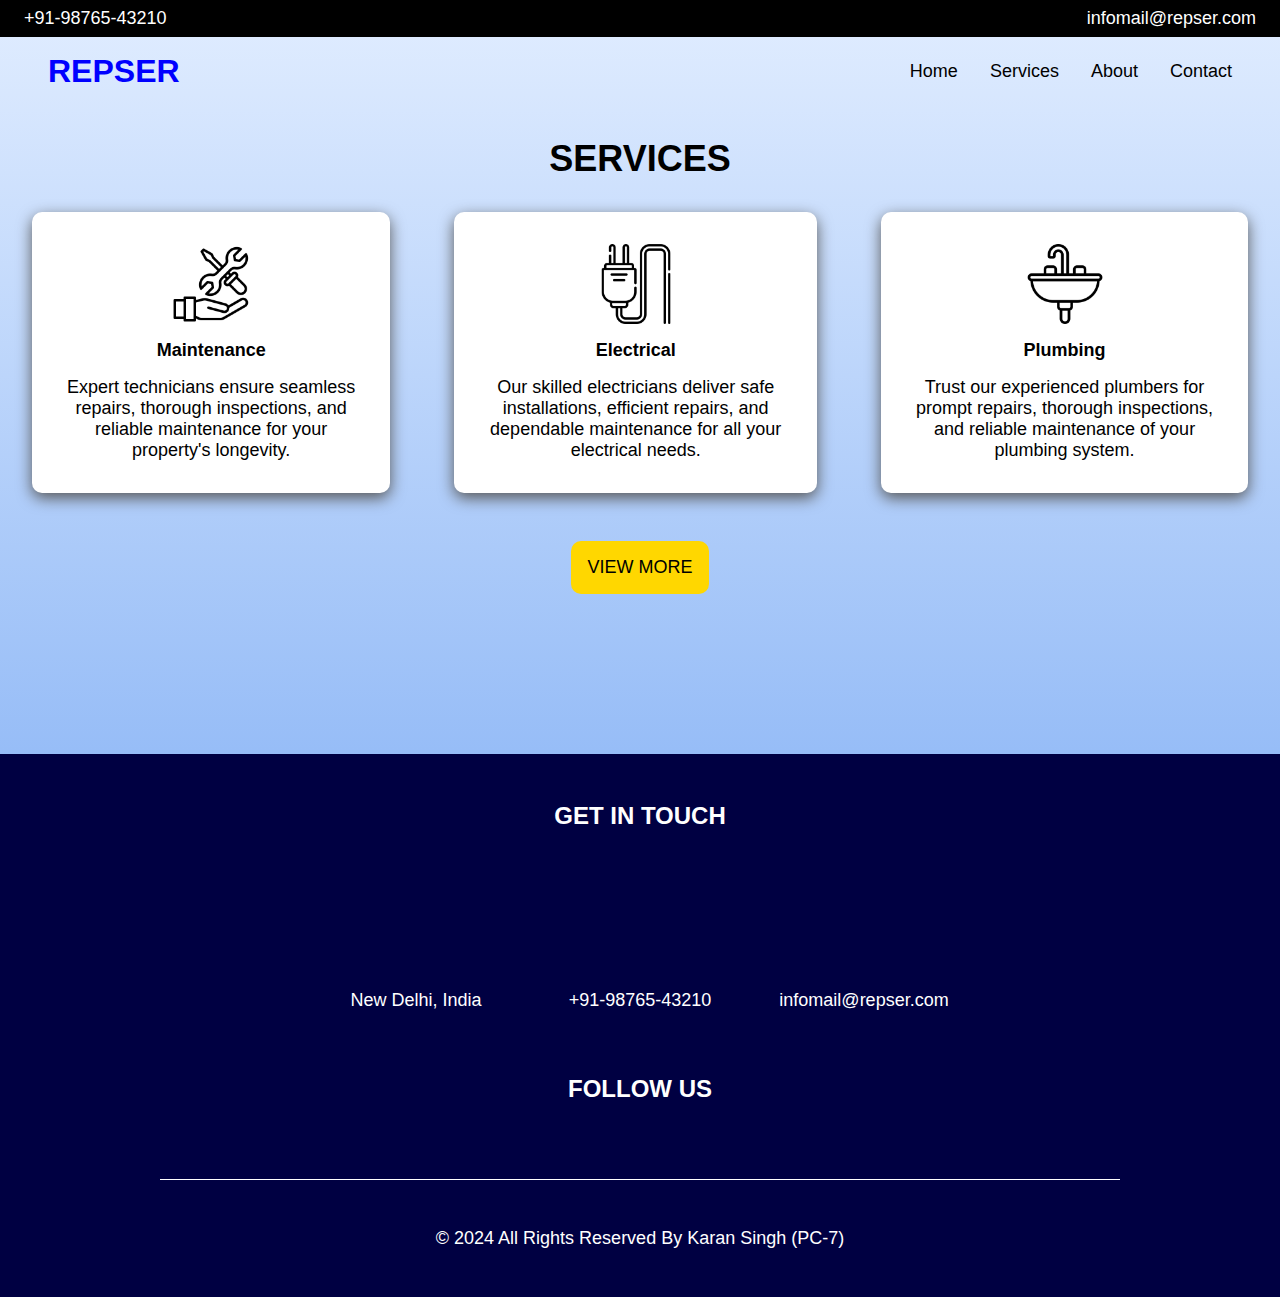
<file: MyRepairService/service.html>
<!DOCTYPE html>
<html lang="en">

<head>
    <meta charset="UTF-8">
    <meta name="viewport" content="width=device-width, initial-scale=1.0">


    <link rel="stylesheet" href="css/style.css">
    <link rel="icon" type="image/x-icon" href="images/favicon.ico">
    <link rel="stylesheet" href="css/responsive.css">


    <!-- Font Links-->

    <link rel="preconnect" href="https://fonts.googleapis.com">
    <link rel="preconnect" href="https://fonts.gstatic.com" crossorigin>
    <link
        href="https://fonts.googleapis.com/css2?family=Poppins:ital,wght@0,100;0,200;0,300;0,400;0,500;0,600;0,700;0,800;0,900;1,100;1,200;1,300;1,400;1,500;1,600;1,700;1,800;1,900&display=swap"
        rel="stylesheet">
    <!-- <link rel="stylesheet" href="fonts/fontawesome-free-6.5.1-web/css/all.css"> -->

    <link rel="stylesheet" href="https://cdnjs.cloudflare.com/ajax/libs/font-awesome/6.5.2/css/all.min.css"
        integrity="sha512-SnH5WK+bZxgPHs44uWIX+LLJAJ9/2PkPKZ5QiAj6Ta86w+fsb2TkcmfRyVX3pBnMFcV7oQPJkl9QevSCWr3W6A=="
        crossorigin="anonymous" referrerpolicy="no-referrer" />

    <title>Services</title>
</head>

<body>
    <div class="bodyContainer1">

        <!-- info header-->
        <div class="header1bg">
            <div class="header1">

                <div>
                    <a href="#">
                        <i class="fa-solid fa-phone"></i>
                        <span>+91-98765-43210</span>
                    </a>
                </div>
                <div>
                    <a href="#">
                        <i class="fa-solid fa-envelope"></i>
                        <span>infomail@repser.com</span>
                    </a>
                </div>

            </div>
        </div>

        <!-- header and nav bar-->
        <div class="header">

            <span class="navLogo"><a href="index.html">
                    <i class="fa-solid fa-wrench"></i>
                    REPSER</a></span>
            <div class="nav">
                <ul>
                    <li><a href="index.html">Home</a></li>
                    <li><a href="service.html">Services</a></li>
                    <li><a href="about.html">About</a></li>
                    <li><a href="contact.html">Contact</a></li>


                </ul>
            </div>
        </div>

        <!--services page body-->
        <!--HERO-->

        <div class="servicesPageContainer">
            <h1 class="servicesPageHeading">SERVICES</h1>

            <div class="servicesBoxContainer">
                <div class="servicesBox">
                    <img src="images/s1.png" alt="">
                    <h4>Maintenance</h2>
                        <p>Expert technicians ensure seamless repairs, thorough inspections, and reliable maintenance
                            for your property's longevity.</p>
                </div>

                <div class="servicesBox"><img src="images/s2.png" alt="">

                    <h4>Electrical</h4>
                    <p>Our skilled electricians deliver safe installations, efficient repairs, and dependable
                        maintenance for all your electrical needs.</p>


                </div>

                <div class="servicesBox"><img src="images/s3.png" alt="">

                    <h4>Plumbing</h4>
                    <p>Trust our experienced plumbers for prompt repairs, thorough inspections, and reliable maintenance
                        of your plumbing system.</p>


                </div>

            </div>
            <a class="servicesPageBtn" href="underConstruction.html">VIEW MORE</a>
        </div>







        <!--FOOTER-->
        <div class="footerContainer">
            <div class="footer">
                <div class="footerUp">
                    <div class="footerHeadingUp">GET IN TOUCH</div>
                </div>
                <div class="footerDesignContainer">
                    <div class="footerLinkTitleContainer">
                        <a href="#"><i class="fa-solid fa-location-dot"></i></a>
                        <div>New Delhi, India</div>
                    </div>
                    <div class="footerLinkTitleContainer">
                        <a href="#"><i class="fa-solid fa-phone"></i></a>
                        <div>+91-98765-43210</div>

                    </div>
                    <div class="footerLinkTitleContainer">
                        <a href="#"><i class="fa-solid fa-envelope"></i>
                        </a>
                        <div>infomail@repser.com</div>
                    </div>
                </div>

                <div class="footerMid">FOLLOW US</div>
                <div class="footerDesignContainer1">
                    <span><a href="https://www.facebook.com/" target="_blank"><i
                                class="fa-brands fa-facebook"></i></a></span>
                    <span><a href="https://twitter.com/" target="_blank"><i
                                class="fa-brands fa-square-x-twitter"></i></a></span>
                    <span><a href="https://youtube.com/" target="_blank"><i class="fa-brands fa-youtube"></i></a></span>
                    <span><a href="https://instagram.com/" target="_blank"><i
                                class="fa-brands fa-instagram"></i></a></span>
                </div>


                <div class="footerDown">© 2024 All Rights Reserved By Karan Singh (PC-7)</div>
            </div>
        </div>
</body>




</html>
</file>
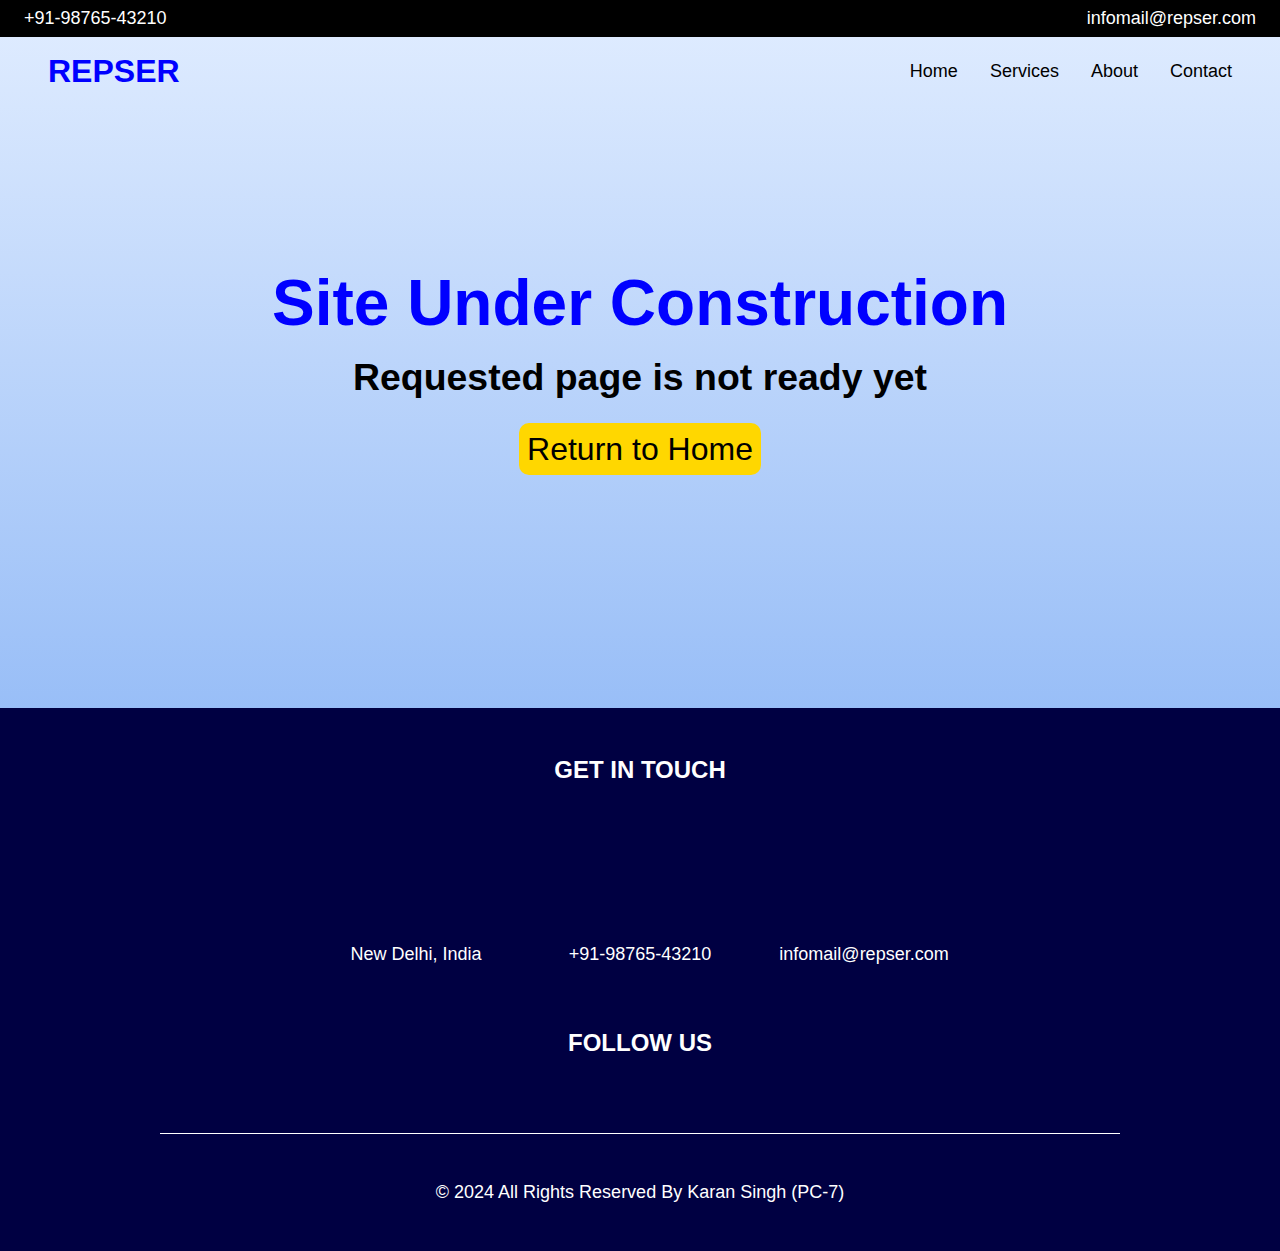
<file: MyRepairService/underConstruction.html>
<!DOCTYPE html>
<html lang="en">

<head>
    <meta charset="UTF-8">
    <meta name="viewport" content="width=device-width, initial-scale=1.0">


    <link rel="stylesheet" href="css/style.css">
    <link rel="stylesheet" href="css/responsive.css">
    <link rel="icon" type="image/x-icon" href="images/favicon.ico">


    <!-- Font Links-->

    <link rel="preconnect" href="https://fonts.googleapis.com">
    <link rel="preconnect" href="https://fonts.gstatic.com" crossorigin>
    <link
        href="https://fonts.googleapis.com/css2?family=Poppins:ital,wght@0,100;0,200;0,300;0,400;0,500;0,600;0,700;0,800;0,900;1,100;1,200;1,300;1,400;1,500;1,600;1,700;1,800;1,900&display=swap"
        rel="stylesheet">
       <!-- <link rel="stylesheet" href="fonts/fontawesome-free-6.5.1-web/css/all.css"> -->

       <link rel="stylesheet" href="https://cdnjs.cloudflare.com/ajax/libs/font-awesome/6.5.2/css/all.min.css" integrity="sha512-SnH5WK+bZxgPHs44uWIX+LLJAJ9/2PkPKZ5QiAj6Ta86w+fsb2TkcmfRyVX3pBnMFcV7oQPJkl9QevSCWr3W6A==" crossorigin="anonymous" referrerpolicy="no-referrer" />

    <title>About</title>
</head>

<body>
    <div class="bodyContainer1">

        <!-- info header-->
        <div class="header1bg">
            <div class="header1">

                <div>
                    <a href="#">
                        <i class="fa-solid fa-phone"></i>
                        <span>+91-98765-43210</span>
                    </a>
                </div>
                <div>
                    <a href="#">
                        <i class="fa-solid fa-envelope"></i>
                        <span>infomail@repser.com</span>
                    </a>
                </div>

            </div>
        </div>

        <!-- header and nav bar-->
        <div class="header">
            <span class="navLogo"><a href="index.html">
                    <i class="fa-solid fa-wrench"></i>
                    REPSER</a></span>
            <div class="nav">
                <ul>
                    <li><a href="index.html">Home</a></li>
                    <li><a href="service.html">Services</a></li>
                    <li><a href="about.html">About</a></li>
                    <li><a href="contact.html">Contact</a></li>


                </ul>
            </div>
        </div>

        <!--body-->


        <div class="heroContainerConstruction">

            <div class="constructionBody">
                <H1>Site Under Construction</H1>
                <H3>Requested page is not ready yet</H3>
                <a href="index.html">Return to Home</a>
            </div>

        </div>









        <div class="footerContainer">
            <div class="footer">
                <div class="footerUp">
                    <div class="footerHeadingUp">GET IN TOUCH</div>
                </div>
                <div class="footerDesignContainer">
                    <div class="footerLinkTitleContainer">
                        <a href="#"><i class="fa-solid fa-location-dot"></i></a>
                        <div>New Delhi, India</div>
                    </div>
                    <div class="footerLinkTitleContainer">
                        <a href="#"><i class="fa-solid fa-phone"></i></a>
                        <div>+91-98765-43210</div>

                    </div>
                    <div class="footerLinkTitleContainer">
                        <a href="#"><i class="fa-solid fa-envelope"></i>
                        </a>
                        <div>infomail@repser.com</div>
                    </div>
                </div>

                <div class="footerMid">FOLLOW US</div>
                <div class="footerDesignContainer1">
                    <span><a href="https://www.facebook.com/" target="_blank"><i
                                class="fa-brands fa-facebook"></i></a></span>
                    <span><a href="https://twitter.com/" target="_blank"><i class="fa-brands fa-square-x-twitter"></i></a></span>
                    <span><a href="https://youtube.com/" target="_blank"><i class="fa-brands fa-youtube"></i></a></span>
                    <span><a href="https://instagram.com/" target="_blank"><i class="fa-brands fa-instagram"></i></a></span>
                </div>


                <div class="footerDown">© 2024 All Rights Reserved By Karan Singh (PC-7)</div>
            </div>
        </div>

</body>






</html>
</file>
<file: MyRepairService/css/style.css>
* {
    margin: 0;
    padding: 0;
    transition: 0.1s ease-in-out;
}


.bodyContainer1 {
    background: rgb(225, 237, 255);
    background: linear-gradient(180deg, rgba(225, 237, 255, 1) 0%, rgba(97, 154, 241, 1) 100%);

}

body {
    font-family: sans-serif;
    font-size: large;

}

/* .header1 for phone and email*/
.header1 {
    display: flex;
    justify-content: space-between;
    max-width: 1400px;
    margin: auto;
    align-items: center;
}

.header1bg {
    background-color: black;
}

.header1 div {
    padding: 0.5rem;
}

.header1 i {
    color: gold;
}

.header1 a {
    color: white;
    margin: 1rem;
    text-decoration: none;
}

.header {
    display: flex;
    justify-content: space-between;
    align-items: center;
    max-width: 1400px;
    margin: auto;
}

/*nav logo*/
.header .navLogo {
    margin: 1rem 1rem 1rem 3rem;
    font-size: 2rem;
    font-weight: 700;
}

.navLogo a {
    text-decoration: none;
    color: blue;
}

/* NAV bar */
.nav {
    margin: 1rem 3rem 1rem 1rem;
}

.nav ul {
    display: flex;

}

.nav li {
    list-style: none;
    margin-left: 2rem;
}

.nav a {
    text-decoration: none;
}

.nav a {
    color: black;
}

.nav a:hover {
    color: blue;
}

/* body body body*/

.heroContainer {
    display: flex;
    margin: 3rem;
    margin-bottom: 0;
    justify-content: space-evenly;
    max-width: 1400px;
    margin: auto;
}

.heroText {
    margin: auto;
    margin-top: 3rem;
    display: flex;
    flex-direction: column;
    justify-content: space-between;
}

.heroText h1 {
    font-weight: 700;
    font-size: 3rem;
    line-height: 3.5rem;
    margin-top: 2rem;
    margin-bottom: 1rem;
}

.heroImage {

    margin: auto;
    display: flex;
    flex-direction: column;
}

.heroImage img {
    height: 30rem;
}

.HeroContactBtn {
    text-decoration: none;
    margin-top: 1rem;
    max-width: fit-content;
    background-color: gold;
    border: none;
    padding: 1rem;
    border-radius: 10px;
    cursor: pointer;
    font-size: large;
    color: black;
}

/* Features Section */

.container1 {
    display: flex;
}

.featureContainer {
    display: flex;
    margin: auto;
    margin-top: -7rem;
}

.feature {

    border-radius: 10px;
    margin: 1rem;
    padding: 2rem;
    text-align: center;
    box-shadow: rgb(88, 88, 88) 0px 5px 15px;

}

.feature img {
    height: 6rem;
}

.feature:nth-child(1) {
    background-color: white;
}

.feature:nth-child(2) {
    background-color: gold;
}

.feature:nth-child(3) {
    background-color: white;
}

.feature:hover {
    background-color: gold;
}

.heroContainer {
    margin-top: 5rem;
}

#aboutImage1 {
    width: 35rem;
}

/*footer footer footer*/
.footerContainer {
    background-color: rgb(0, 0, 66);
}

.footer {
    margin-top: 5rem;
    max-width: 1400px;
    color: white;
    margin: auto;
    margin-top: 10rem;

    text-align: center;
}


.footerHeadingUp {
    padding: 3rem 0;
    font-size: x-large;
    font-weight: 600;
}

.footerDesignContainer {
    display: flex;
    justify-content: center;
    align-items: center;
}

.footerDesignContainer i {
    font-size: 1.5rem;
    width: 80px;
    height: 80px;
    border-radius: 100%;
    background-color: blue;
    color: white;
    background-repeat: no-repeat;
    background-position: center;
    text-align: center;
    line-height: 80px;
    margin: auto 7rem;
}

.footerLinkTitleContainer {
    display: flex;
    flex-direction: column;
}

.footerLinkTitleContainer i:hover {
    background-color: gold;
}

.footerLinkTitleContainer div {
    margin-top: 2rem;
}

.footerMid {
    font-weight: 600;
    font-size: x-large;
    padding: 3rem 0;
    margin-top: 1rem;
}

.footerDesignContainer1 i {
    font-size: 1.5rem;
    color: white;
    background-repeat: no-repeat;
    background-position: center;
    text-align: center;
    margin: 0 1rem 3rem 1rem;
}




.footerDown {
    margin: 0 10rem;
    padding: 3rem;
    border-top: 0.1rem solid white;
}




/* services page */

.servicesPageContainer {
    max-width: 1400px;
    margin: 2rem auto;
    display: flex;
    flex-direction: column;
    align-items: center;
}


.servicesBoxContainer {
    display: flex;
    text-align: center;
}

.servicesBox {
    box-shadow: rgb(88, 88, 88) 0px 5px 15px;
    display: flex;
    flex-direction: column;
    border-radius: 10px;
    background-color: white;

    margin: 2rem;
    padding: 2rem;
}

.servicesBox:hover {
    background-color: gold;
    cursor: pointer;
}


.servicesBox img {
    align-self: center;
    height: 5rem;
    margin-bottom: 1rem;

}

.servicesBox h4 {
    margin-bottom: 1rem;
}


.servicesPageBtn {
    margin-top: 1rem;
    max-width: fit-content;
    background-color: gold;
    border: none;
    padding: 1rem;
    border-radius: 10px;
    cursor: pointer;
    font-size: large;
    text-decoration: none;
    color: black;
}


/* CONTACT PAGE */

.contactPageContainer {
    max-width: 1400px;
    margin: 2rem auto;
    padding: 2rem;
    display: flex;
    flex-direction: column;
}

.contactSectionContainer {
    display: flex;
    justify-content: space-evenly;
}

.contactSection {
    display: flex;
    flex-direction: column;
    justify-content: space-between;

}

.contactInputMessage {
    height: 50%;
}

.contactSection input {
    padding: 1rem;
    margin: 1rem;
    box-shadow: rgb(88, 88, 88) 0px 5px 15px;
    outline: none;
    border: none;
    border-radius: 10px;
}

.mapSection {
    display: flex;
    align-items: center;

}

.mapSection img {
    height: 25rem;
    margin: 1rem;
    border-radius: 10px;
}

.contactPageBtn {
    margin: 1rem;
    background-color: gold;
    border: none;
    padding: 1rem;
    border-radius: 10px;
    cursor: pointer;
    font-size: large;
    box-shadow: rgb(88, 88, 88) 0px 5px 15px;
}

.contactPageHeading {
    margin: 0 0 2rem 13rem;
}


/* index page sliders*/
.swiper {
    box-shadow: rgb(88, 88, 88) 0px 5px 15px;
    border-radius: 10px;

    width: 600px;
    height: 300px;
    margin-top: 5rem;
}

.swiper-slide {
    background: #f1f1f1;
    display: flex;
    justify-content: center;
    align-items: center;
    flex-direction: column;
}

.swiper-slide p {
    margin: 2rem;
}

.swiper-slide img {
    box-shadow: rgb(88, 88, 88) 0px 5px 15px;

    border-radius: 10px;

}

.heroSliderContainer {
    display: flex;
    flex-direction: column;
    justify-content: space-evenly;
    max-width: 1400px;
    margin: auto;

    margin-top: 8rem;
}

.heroSliderContainer h1 {
    font-weight: 700;
    font-size: 3rem;
    line-height: 3.5rem;
    margin-top: 2rem;
    margin-bottom: 1rem;
    text-align: center;
}

.heroSliderContainer a {
    text-decoration: none;
    color: white;
    background-color: blue;
    width: fit-content;
    margin: auto;
    margin-top: 2rem;
    padding: 0.5rem;
    border-radius: 10px;
    align-items: center;
}


.heroContainerConstruction {
    display: flex;

}

.constructionBody {
    margin: 10rem auto 5rem auto;
    text-align: center;
    font-size: 2rem;

}

.constructionBody h1 {
    color: blue
}

.constructionBody h3 {
    margin-top: 1rem;
    margin-bottom: 2rem;
}

.constructionBody a {
    text-decoration: none;
    margin-top: 5rem;
    background-color: gold;
    color: black;
    padding: 0.5rem;
    border-radius: 10px;
}

.commentsPageContainer {
    display: flex;
    flex-direction: column;
    align-items: center;
    justify-content: center;
    margin-top: 5rem;
}

.commentsPageHeading {
    margin-bottom: 1rem;
}

.commentsSection {
    background-color: white;
    padding: 2rem;
    border-radius: 10px;
    margin: 1rem;
    display: flex;
    flex-direction: column;
    justify-content: center;
    max-width: 1400px;
}

.commentsBox {
    margin: 1rem ;
    display: flex;
}

.comment {
    border: 0.1rem solid black;
    padding: 2rem;
    margin-left: 1rem;
    border-radius: 10px;
    width: 90%;
}

.commentUserImage img {
    width: 5rem;
    height: 5rem;
    object-fit: cover;
    
    margin: 2rem 0 0 1rem;
    border: 0.1rem solid black;
    border-radius: 100%;
}
.commentActions{
    display: flex;
    flex-direction: column;
    margin: 1rem;
    justify-content: center;
    gap: 1rem;
    font-size: 1.5rem;
}
.commentActions a{
    color: white;
    background-color: black;
    padding: 0.3rem;
    border-radius: 100%;
}
.commentUserImage i{
    font-size:  5rem;
    margin: 2rem 0 0 1rem;
}
.commentInput{
    font-size: 2rem;
}
</file>
<file: MyRepairService/css/responsive.css>
@media only screen and (max-width: 1080px) {
    .header1{
        max-width: 1080px;
    }
    .header {
        display: flex;
       flex-direction: column;
    } 
    body{
        max-width: 1080px;
    }
    /*nav logo*/
    .header .navLogo {
        margin: 1rem;
    }
    
    
    /* NAV bar */
    .nav {
        margin: 1rem;
    }
    
    .nav ul {
        display: flex;
        font-size: 2rem;
        font-weight: 600;
    
    }
    .heroContainer{
        max-width: 1080px;
        margin: 1rem;
    }
    .servicesBoxContainer{
        flex-direction: column;
    }
  }
  @media only screen and (max-width:900px) {
    .heroContainer
    {
        max-width: 900px;
        flex-direction: column;
    }
    .heroText{
        align-items: center;
        text-align: center;
        margin: 1rem;
        margin-bottom: 3rem;
    }
    
  }
  @media only screen and (max-width:768px) {

    .header1{
        flex-direction: column;
    }
    .nav ul{
        flex-direction: column;
        text-align: center;
    }
    .nav li{
        margin: auto;
    }
    .footerDesignContainer{
        flex-direction: column;
    }
    .footerLinkTitleContainer{
        margin-bottom: 4rem;
    }
    .footerLinkTitleContainer div{
        margin-top: 1rem;
    }
  .footerDown{
    margin:0;
  }
  .featureContainer{
    flex-direction: column;
  }
  .swiper{
    width: 200px;
    height: 400px;
    text-align: center;
  }
  .contactSectionContainer{
    flex-direction: column;
  }
  .contactPageHeading{
    margin: auto;
  }

  .mapSection{
    justify-content: center;
  }
  .mapSection img{
    width: 17rem;
    height: 17rem;
  }
}
@media only screen and (max-width:980px){
    .contactSectionContainer{
        flex-direction: column;
    }
    .mapSection{
        justify-content: center;
      }
    .contactPageHeading{
        margin: auto;
    }
}
</file>
